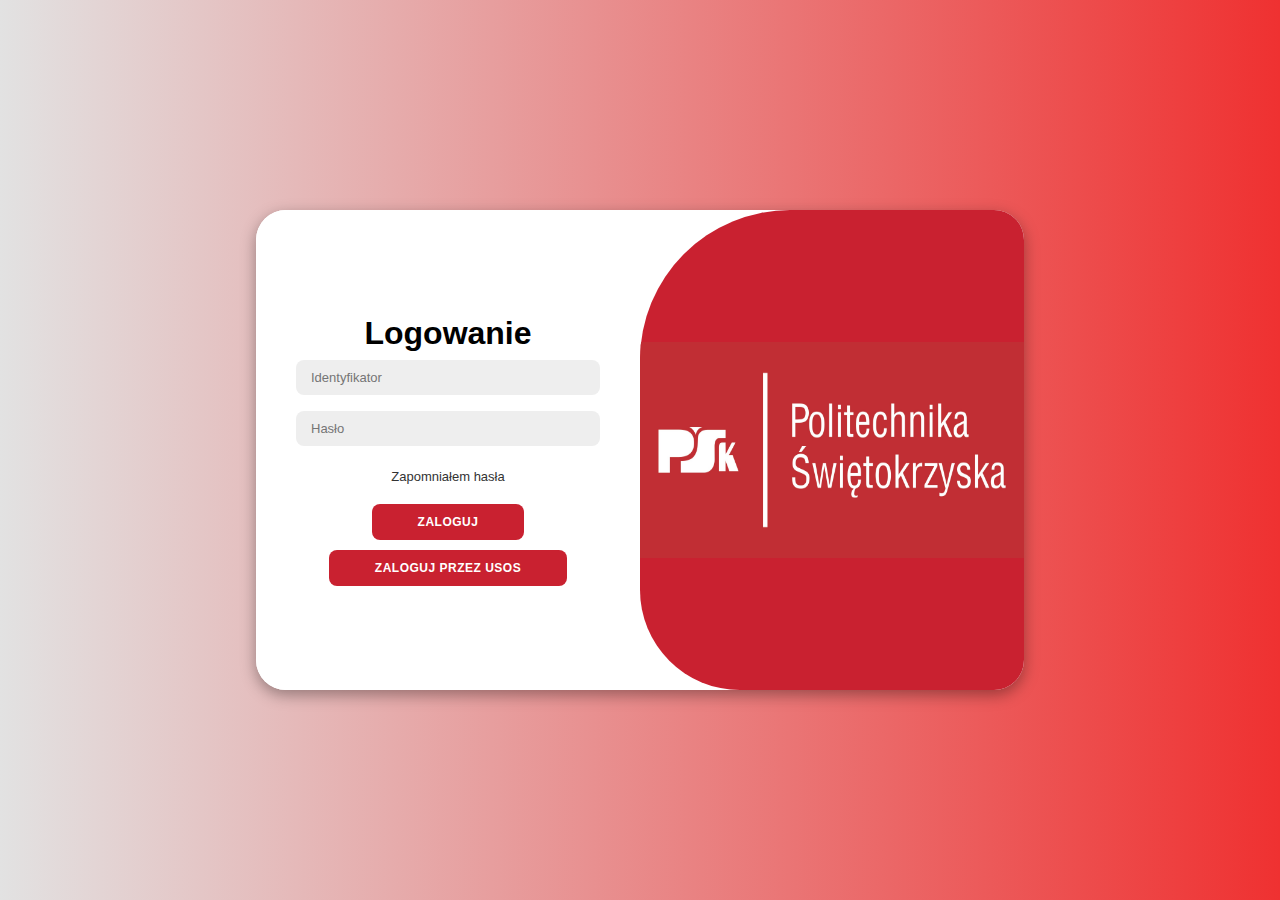
<file: SystemZarzadzaniaPraktykami/wwwroot/index.html>
<!DOCTYPE html>
<html lang="pl">

<head>
    <meta charset="UTF-8">
    <meta name="viewport" content="width=device-width, initial-scale=1.0">
    <link rel="stylesheet" href="./style.css">
    <title>Zaloguj do System zarządzania praktykami</title>
</head>

<body>
<div class="container" id="container">
    <div class="form-container sign-in">
        <form action="/Login/RedirectToExample" method="get">
            <div id="errorMessage" class="error-message"></div>
            <h1>Logowanie</h1>
            <input type="text" name="identyfikator" placeholder="Identyfikator">
            <input type="password" name="haslo" placeholder="Hasło">
            <a href="StronaGlowna.html">Zapomniałem hasła</a>
            <div class="buttonOne">
                <button type="submit">ZALOGUJ</button>
            </div>
            <div class="buttonTwo">
                <button type="button">ZALOGUJ PRZEZ USOS</button>
            </div>
        </form>
    </div>
    <div class="toggle-container">
        <div class="toggle">
            <div class="toggle-image">
                <img id="logo-politechnika" src="./logo-politechnika.jpg">
            </div>
        </div>
    </div>
</div>

<script>
    document.addEventListener("DOMContentLoaded", function () {
        var params = new URLSearchParams(window.location.search);
        var errorMessage = params.get("error");
        var errorMessageElement = document.getElementById("errorMessage");

        if (errorMessage && errorMessage.trim() !== "") {
            errorMessageElement.innerText = errorMessage;
        } else {
            errorMessageElement.style.display = "none";
        }
    });
</script>
</body>

</html>
</file>
<file: SystemZarzadzaniaPraktykami/wwwroot/style.css>
*{
    margin: 0;
    padding: 0;
    box-sizing: border-box;
    font-family: 'Montserrat', sans-serif;
}

body{
    background-color: #c9d6ff;
    background: linear-gradient(to right, #e2e2e2, rgb(239, 49, 49));
    display: flex;
    align-items: center;
    justify-content: center;
    flex-direction: column;
    height: 100vh;
}

.container{
    background-color: #fff;
    border-radius: 30px;
    box-shadow: 0 5px 15px rgba(0, 0, 0, 0.35);
    position: relative;
    overflow: hidden;
    width: 768px;
    max-width: 100%;
    min-height: 480px;
}

.container p{
    font-size: 14px;
    line-height: 20px;
    letter-spacing: 0.3px;
    margin: 20px 0;
}

.container span{
    font-size: 12px;
}

.container a{
    color: #333;
    font-size: 13px;
    text-decoration: none;
    margin: 15px 0 10px;
}

.container button{
    background-color: #C92130;
    color: #fff;
    font-size: 12px;
    padding: 10px 45px;
    border: 1px solid transparent;
    border-radius: 8px;
    font-weight: 600;
    letter-spacing: 0.5px;
    text-transform: uppercase;
    margin-top: 10px;
    cursor: pointer;
}

.container form{
    background-color: #fff;
    display: flex;
    align-items: center;
    justify-content: center;
    flex-direction: column;
    padding: 0 40px;
    height: 100%;
}

.container input{
    background-color: #eee;
    border: none;
    margin: 8px 0;
    padding: 10px 15px;
    font-size: 13px;
    border-radius: 8px;
    width: 100%;
    outline: none;
}

.form-container{
    position: absolute;
    top: 0;
    height: 100%;
}

.sign-in{
    left: 0;
    width: 50%;
    z-index: 2;
}

.toggle-container{
    position: absolute;
    top: 0;
    left: 50%;
    width: 50%;
    height: 100%;
    overflow: hidden;
    border-radius: 150px 0 0 100px;
    z-index: 1000;
}

.toggle{
    background-color: #C92130;
    height: 100%;
    background: linear-gradient(to right, #C92130, #C92130);
    color: #fff;
    position: relative;
    left: -100%;
    height: 100%;
    width: 200%;
}

.toggle-image{
    position: absolute;
    margin-left: 50%;
    width: 50%;
    height: 100%;
    display: flex;
    align-items: center;
    justify-content: center;
    flex-direction: column;
    padding: 0 30px;
    text-align: center;
    top: 0;
}

#logo-politechnika{
    width: 140%;
    height: 45%;
}
</file>
